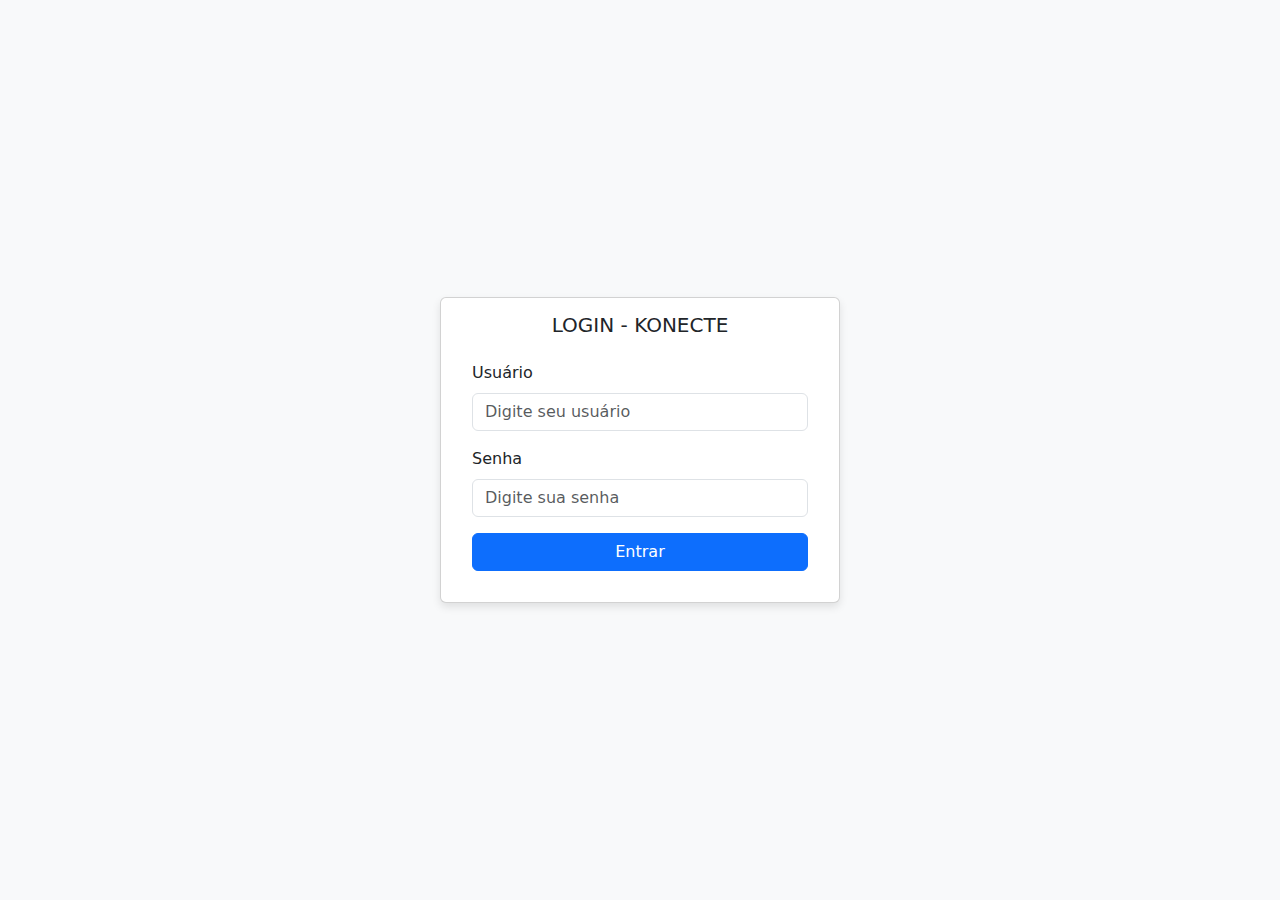
<file: src/main/resources/templates/login.html>
<!DOCTYPE html>
<html lang="pt-br">
<head>
    <meta charset="UTF-8">
    <title>Login</title>
    <link href="https://cdn.jsdelivr.net/npm/bootstrap@5.3.3/dist/css/bootstrap.min.css" rel="stylesheet" integrity="sha384-QWTKZyjpPEjISv5WaRU9OFeRpok6YctnYmDr5pNlyT2bRjXh0JMhjY6hW+ALEwIH" crossorigin="anonymous">
    <style>
        body {
            display: flex;
            align-items: center;
            justify-content: center;
            min-height: 100vh;
            background-color: #f8f9fa;
        }
        .card {
            width: 100%;
            max-width: 400px;
            padding: 15px;
            box-shadow: 0 4px 8px rgba(0,0,0,.1);
        }
    </style>
</head>
<body>
<div class="card">
    <h5 class="card-title text-center">LOGIN - KONECTE</h5>
    <div class="card-body">
        <form action="/login" method="post">
            <div class="mb-3">
                <label for="username" class="form-label">Usuário</label>
                <input type="text" class="form-control" id="username" name="username" placeholder="Digite seu usuário">
            </div>
            <div class="mb-3">
                <label for="password" class="form-label">Senha</label>
                <input type="password" class="form-control" id="password" name="password" placeholder="Digite sua senha">
            </div>
            <button type="submit" class="btn btn-primary w-100">Entrar</button>
        </form>
    </div>
</div>

<script src="https://cdn.jsdelivr.net/npm/bootstrap@5.3.3/dist/js/bootstrap.bundle.min.js" integrity="sha384-YvpcrYf0tY3lHB60NNkmXc5s9fDVZLESaAA55NDzOxhy9GkcIdslK1eN7N6jIeHz" crossorigin="anonymous"></script>
</body>
</html>
</file>
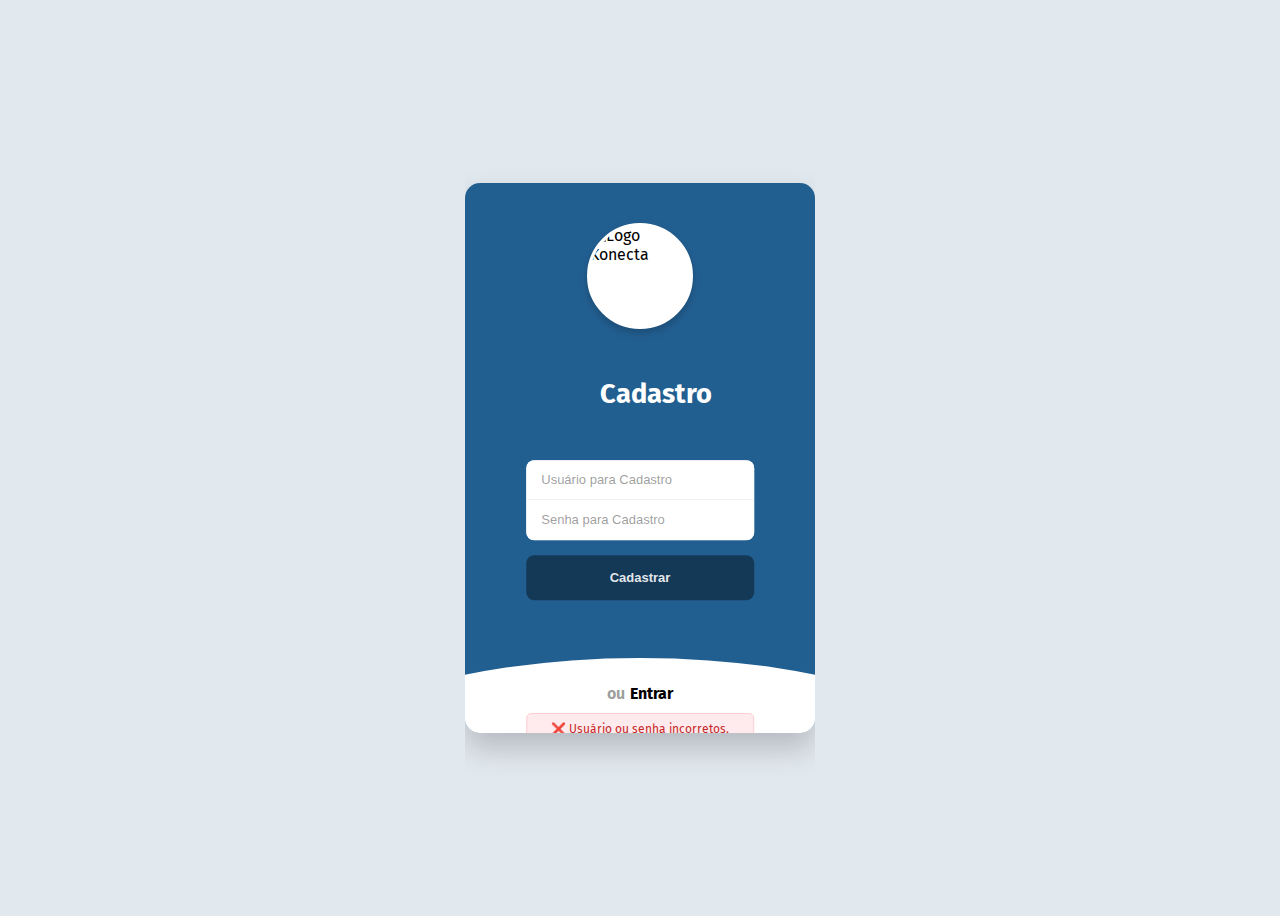
<file: Downloads/NOVOKONECTE-main/NOVOKONECTE-main/src/main/resources/templates/login.html>
<!DOCTYPE html>
<html xmlns:th="http://www.thymeleaf.org" lang="pt-br">
<head>
    <meta charset="UTF-8">
    <meta name="viewport" content="width=device-width, initial-scale=1.0">
    <title>Login Konecta - Deslizante</title>

    <link href="https://fonts.googleapis.com/css?family=Fira+Sans" rel="stylesheet">
    <link rel="stylesheet" href="https://cdnjs.cloudflare.com/ajax/libs/font-awesome/5.15.4/css/all.min.css">

    <style>
        /* CONFIGURAÇÕES GERAIS */
        html, body {
            position: relative;
            min-height: 100vh;
            background-color: #E1E8EE;
            display: flex;
            align-items: center;
            justify-content: center;
            font-family: "Fira Sans", Helvetica, Arial, sans-serif;
            overflow: hidden;
        }

        /* CONTAINER PRINCIPAL */
        .form-structor {
            background-color: #225f91; /* Azul Principal */
            border-radius: 15px;
            height: 550px;
            width: 350px;
            position: relative;
            overflow: hidden;
            box-shadow: 0 15px 30px rgba(0,0,0,0.2);
        }

        /* EFEITO DE FUNDO (Opcional - Textura) */
        .form-structor::after {
            content: '';
            opacity: .4;
            position: absolute;
            top: 0; right: 0; bottom: 0; left: 0;
            background-repeat: no-repeat;
            background-position: left bottom;
            background-size: 500px;
        }

        /* LOGO (Centralizada no topo) */
        .logo-image {
            position: absolute;
            top: 40px;
            left: 50%;
            transform: translateX(-50%);
            width: 100px;
            height: 100px;
            border-radius: 50%;
            object-fit: cover;
            z-index: 10;
            border: 3px solid #fff;
            box-shadow: 0 4px 8px rgba(0, 0, 0, 0.2);
            background-color: white;
        }

        /* --- ÁREA DE CADASTRO (Fica atrás/Topo Azul) --- */
        .signup {
            position: absolute;
            top: 55%;
            left: 50%;
            transform: translate(-50%, -50%);
            width: 65%;
            z-index: 2;
            transition: all .3s ease;
        }

        .signup.slide-up {
            top: 5%;
            transform: translate(-50%, 0%);
            transition: all .3s ease;
        }

        .signup.slide-up .form-holder,
        .signup.slide-up .submit-btn {
            opacity: 0;
            visibility: hidden;
        }

        .signup.slide-up .form-title {
            font-size: 1em;
            cursor: pointer;
        }

        .signup.slide-up .form-title span {
            margin-right: 5px;
            opacity: 1;
            visibility: visible;
            transition: all .3s ease;
        }

        /* --- TÍTULOS --- */
        .form-title {
            color: #fff;
            font-size: 1.7em;
            text-align: center;
        }

        .form-title span {
            color: rgba(0, 0, 0, 0.4);
            opacity: 0;
            visibility: hidden;
            transition: all .3s ease;
        }

        /* --- CAMPOS DO FORMULÁRIO --- */
        .form-holder {
            border-radius: 8px;
            background-color: #fff;
            overflow: hidden;
            margin-top: 50px;
            opacity: 1;
            visibility: visible;
            transition: all .3s ease;
        }

        .input {
            border: 0;
            outline: none;
            box-shadow: none;
            display: block;
            height: 40px;
            line-height: 40px;
            padding: 0 15px;
            border-bottom: 1px solid #eee;
            width: 100%;
            font-size: 13px;
            box-sizing: border-box;
        }

        .input:last-child {
            border-bottom: 0;
        }

        .input::placeholder {
            color: rgba(0, 0, 0, 0.4);
        }

        /* --- BOTÕES --- */
        .submit-btn {
            background-color: rgba(0, 0, 0, 0.4);
            color: rgba(256, 256, 256, 0.9);
            border: 0;
            border-radius: 8px;
            display: block;
            margin: 15px auto;
            padding: 15px 45px;
            width: 100%;
            font-size: 13px;
            font-weight: bold;
            cursor: pointer;
            opacity: 1;
            visibility: visible;
            transition: all .3s ease;
        }

        .submit-btn:hover {
            background-color: rgba(0, 0, 0, 0.8);
        }

        /* --- ÁREA DE LOGIN (Fica na Frente/Desliza) --- */
        .login {
            position: absolute;
            top: 20%;
            left: 0;
            right: 0;
            bottom: 0;
            background-color: #fff;
            z-index: 5;
            transition: all .3s ease;
        }

        .login::before {
            content: '';
            position: absolute;
            left: 50%;
            top: -20px;
            transform: translate(-50%, 0);
            background-color: #fff;
            width: 200%;
            height: 250px;
            border-radius: 50%;
            z-index: 4;
            transition: all .3s ease;
        }

        .login .center {
            position: absolute;
            top: calc(50% - 10%);
            left: 50%;
            transform: translate(-50%, -50%);
            width: 65%;
            z-index: 5;
            transition: all .3s ease;
        }

        .login .center .form-title {
            color: #000;
        }

        .login .center .form-holder {
            border-radius: 8px;
            background-color: #fff;
            border: 1px solid #eee;
            overflow: hidden;
            margin-top: 50px;
            opacity: 1;
            visibility: visible;
            transition: all .3s ease;
        }

        .login .center .submit-btn {
            background-color: #225f91;
            color: white;
        }

        .login .center .submit-btn:hover {
            background-color: #1a4b75;
        }

        /* Estado Slide-up (Quando o Login vai para baixo) */
        .login.slide-up {
            top: 90%;
            transition: all .3s ease;
        }

        .login.slide-up .center {
            top: 10%;
            transform: translate(-50%, 0%);
            transition: all .3s ease;
        }

        .login.slide-up .form-holder,
        .login.slide-up .submit-btn {
            opacity: 0;
            visibility: hidden;
            transition: all .3s ease;
        }

        .login.slide-up .form-title {
            font-size: 1em;
            margin: 0;
            padding: 0;
            cursor: pointer;
            transition: all .3s ease;
        }

        .login.slide-up .form-title span {
            margin-right: 5px;
            opacity: 1;
            visibility: visible;
            transition: all .3s ease;
        }

        /* Mensagem de erro do Spring (Erro de Login) */
        .alert-spring {
            color: #c62828;
            background-color: #ffebee;
            padding: 8px;
            border-radius: 5px;
            font-size: 12px;
            text-align: center;
            margin-top: 10px;
            border: 1px solid #ffcdd2;
        }
    </style>
</head>
<body>

<div class="form-structor">

    <img th:src="@{/img/logo.png}" alt="Logo Konecta" class="logo-image">

    <div class="signup">
        <h2 class="form-title" id="signup"><span>ou</span>Cadastro</h2>

        <form th:action="@{/cadastro}" method="post">
            <div class="form-holder">
                <input type="text" class="input" name="novoUsuario" placeholder="Usuário para Cadastro" required />
                <input type="password" class="input" name="novaSenha" placeholder="Senha para Cadastro" required />
            </div>
            <button type="submit" class="submit-btn">Cadastrar</button>
        </form>
    </div>

    <div class="login slide-up">
        <div class="center">
            <h2 class="form-title" id="login"><span>ou</span>Entrar</h2>

            <form th:action="@{/login}" method="post">

                <div th:if="${param.error}" class="alert-spring">
                    ❌ Usuário ou senha incorretos. Tente novamente!
                </div>

                <div class="form-holder">
                    <input type="text" class="input" name="username" placeholder="Usuário" required />
                    <input type="password" class="input" name="password" placeholder="Senha" required />
                </div>

                <button type="submit" class="submit-btn">Entrar</button>

            </form>
        </div>
    </div>
</div>

<script>
    console.clear();

    const loginBtn = document.getElementById('login');
    const signupBtn = document.getElementById('signup');

    // Lógica para alternar entre Login e Cadastro
    loginBtn.addEventListener('click', (e) => {
        let parent = e.target.parentNode.parentNode;
        Array.from(e.target.parentNode.parentNode.classList).find((element) => {
            if (element !== "slide-up") {
                parent.classList.add('slide-up')
            } else {
                signupBtn.parentNode.classList.add('slide-up')
                parent.classList.remove('slide-up')
            }
        });
    });

    signupBtn.addEventListener('click', (e) => {
        let parent = e.target.parentNode;
        Array.from(e.target.parentNode.classList).find((element) => {
            if (element !== "slide-up") {
                parent.classList.add('slide-up')
            } else {
                loginBtn.parentNode.parentNode.classList.add('slide-up')
                parent.classList.remove('slide-up')
            }
        });
    });
</script>
</body>
</html>
</file>
